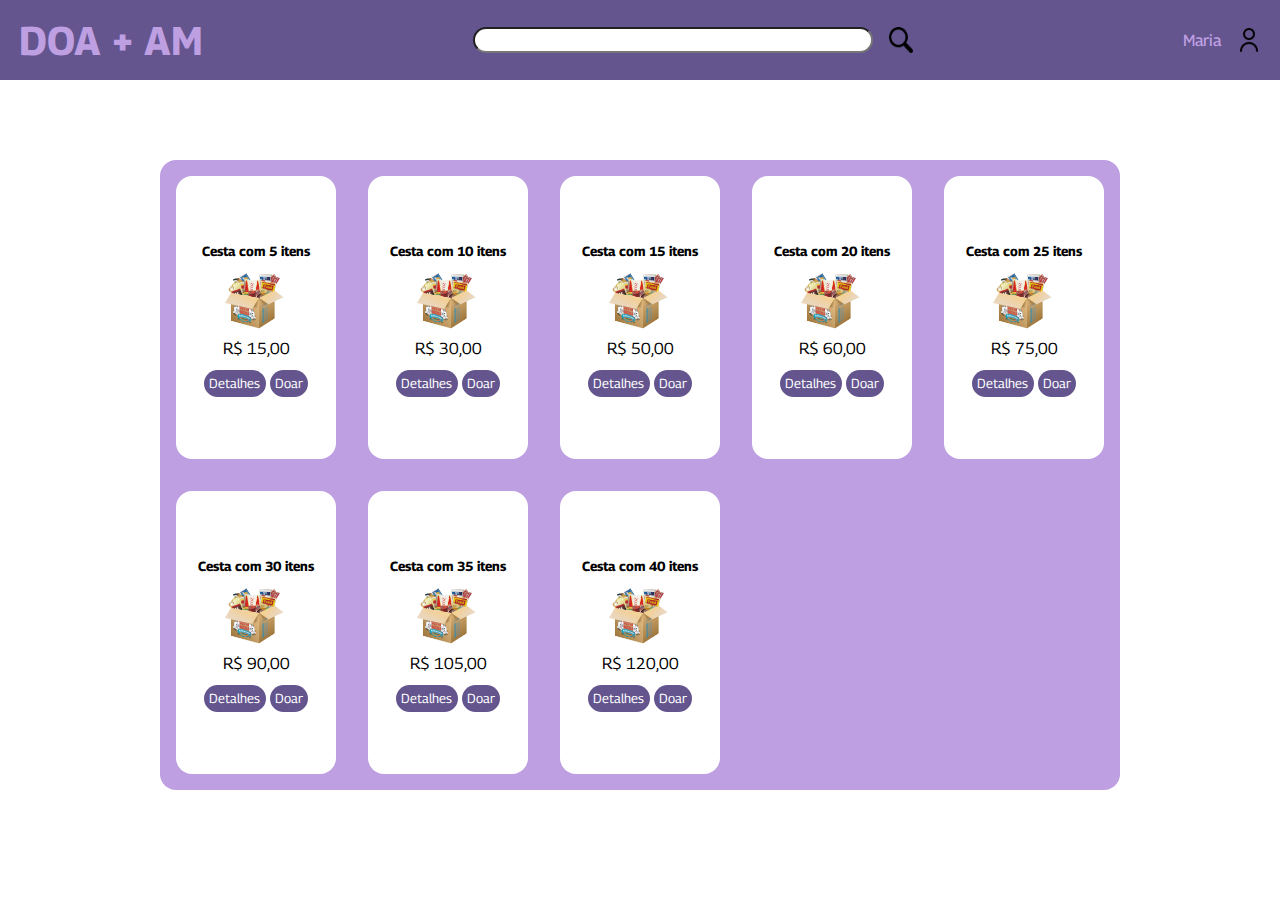
<file: doa.html>
<!DOCTYPE html>
<html lang="pt-br">
<head>
    <meta charset="UTF-8">
    <meta name="viewport" content="width=device-width, initial-scale=1.0">
    <title>Doa+AM</title>
    <link rel="stylesheet" href="style.css">
</head>
<body class="corpo-doa">
    <header >
        <nav class="cabecalho">
            <div class="cabecalho__maior">
                    
                    <div>
                        <a href="index.html" class="cabecalho__titulo">DOA + AM</a>
                    </div>
                    <div class="pesquisa">
                        <input class="cabecalho__pesquisa__caixa" type="text">
                        <img class="cabrrcalho__pesquisa__lupa" src="img/lupa.png" alt="">
                    </div>
                <div class="cabecalho__login">
                    <p>Maria</p>
                    <img class="cabecalho__login__icone" src="img/do-utilizador.png" alt="">
                </div>
            </div>
        </nav>
    </header>
    <main class="corpo-doa-main">
        <section class="container-principal">
            <div class="card">
                <div class="card__texto">
                    <h5>Cesta com 5 itens</h5>
                    <img class="card__imagem" src="img/cesta.png" alt="">
                    <p>R$ 15,00</p>
                </div>
                <div class="card__botoes">
                    <a class="card__botoes__botao" href="">Detalhes</a>
                    <a class="card__botoes__botao" href="">Doar</a>
                </div>
            </div>
            <div class="card">
                <div class="card__texto">
                    <h5>Cesta com 10 itens</h5>
                    <img class="card__imagem" src="img/cesta.png" alt="">
                    <p>R$ 30,00</p>
                </div>
                <div class="card__botoes">
                    <a class="card__botoes__botao" href="">Detalhes</a>
                    <a class="card__botoes__botao" href="">Doar</a>
                </div>
            </div>
            <div class="card">
                <div class="card__texto">
                    <h5>Cesta com 15 itens</h5>
                    <img class="card__imagem" src="img/cesta.png" alt="">
                    <p>R$ 50,00</p>
                </div>
                <div class="card__botoes">
                    <a class="card__botoes__botao" href="">Detalhes</a>
                    <a class="card__botoes__botao" href="">Doar</a>
                </div>
            </div>
            <div class="card">
                <div class="card__texto">
                    <h5>Cesta com 20 itens</h5>
                    <img class="card__imagem" src="img/cesta.png" alt="">
                    <p>R$ 60,00</p>
                </div>
                <div class="card__botoes">
                    <a class="card__botoes__botao" href="">Detalhes</a>
                    <a class="card__botoes__botao" href="">Doar</a>
                </div>
            </div>
            <div class="card">
                <div class="card__texto">
                    <h5>Cesta com 25 itens</h5>
                    <img class="card__imagem" src="img/cesta.png" alt="">
                    <p>R$ 75,00</p>
                </div>
                <div class="card__botoes">
                    <a class="card__botoes__botao" href="">Detalhes</a>
                    <a class="card__botoes__botao" href="">Doar</a>
                </div>
            </div>
            <div class="card">
                <div class="card__texto">
                    <h5>Cesta com 30 itens</h5>
                    <img class="card__imagem" src="img/cesta.png" alt="">
                    <p>R$ 90,00</p>
                </div>
                <div class="card__botoes">
                    <a class="card__botoes__botao" href="">Detalhes</a>
                    <a class="card__botoes__botao" href="">Doar</a>
                </div>
            </div>
            <div class="card">
                <div class="card__texto">
                    <h5>Cesta com 35 itens</h5>
                    <img class="card__imagem" src="img/cesta.png" alt="">
                    <p>R$ 105,00</p>
                </div>
                <div class="card__botoes">
                    <a class="card__botoes__botao" href="">Detalhes</a>
                    <a class="card__botoes__botao" href="">Doar</a>
                </div>
            </div>
            <div class="card">
                <div class="card__texto">
                    <h5>Cesta com 40 itens</h5>
                    <img class="card__imagem" src="img/cesta.png" alt="">
                    <p>R$ 120,00</p>
                </div>
                <div class="card__botoes">
                    <a class="card__botoes__botao" href="">Detalhes</a>
                    <a class="card__botoes__botao" href="">Doar</a>
                </div>
            </div>
        </section>
    </main>
</body>
</html>
</file>
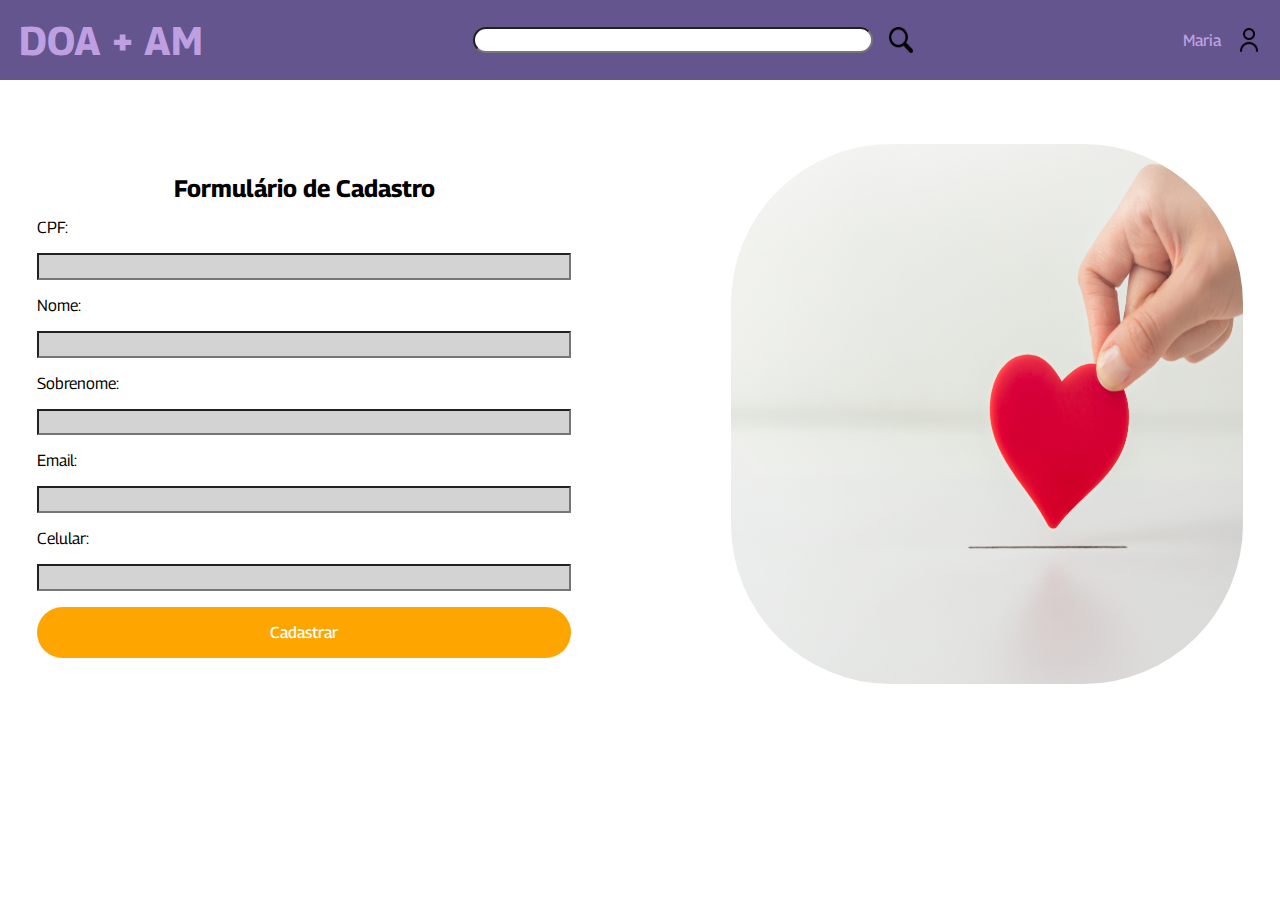
<file: forms.html>
<!DOCTYPE html>
<html lang="pt-br">
<head>
    <meta charset="UTF-8">
    <meta name="viewport" content="width=device-width, initial-scale=1.0">
    <title>Doa+AM</title>
    <link rel="stylesheet" href="style.css">
</head>
<body class="background-forms">
    <header >
        <nav class="cabecalho">
            <div class="cabecalho__maior">
                    
                    <div>
                        <a href="index.html" class="cabecalho__titulo">DOA + AM</a>
                    </div>
                    <div class="pesquisa">
                        <input class="cabecalho__pesquisa__caixa" type="text">
                        <img class="cabrrcalho__pesquisa__lupa" src="img/lupa.png" alt="">
                    </div>
                <div class="cabecalho__login">
                    <p>Maria</p>
                    <img class="cabecalho__login__icone" src="img/do-utilizador.png" alt="">
                </div>
            </div>
        </nav>
    </header>
    <main class="corpo">
        <section class="corpo__textos-forms">
            <h2 class="titulo-forms">Formulário de Cadastro</h2>
            <p>CPF:</p>
            <input class="forms-caixa" type="text">
            <p>Nome:</p>
            <input class="forms-caixa" type="text">
            <p>Sobrenome: </p>
            <input class="forms-caixa" type="text">
            <p>Email:</p>
            <input class="forms-caixa" type="text">
            <p>Celular:</p>
            <input class="forms-caixa" type="text">
            <a class="botao-cadastro" href="">Cadastrar</a>
        </section>
        <section>
            <img class="imagem-principal" src="img/doa-2.png" alt="">
        </section>
    </main>
</body>
</html>
</file>
<file: style.css>
@import url('https://fonts.googleapis.com/css2?family=Georama:ital,wght@0,100..900;1,100..900&display=swap');

* {
    margin: 0;
    padding: 0;
    box-sizing: border-box;
}

:root {
    --cor-cabecalho: #64558E;
    --cor-cabecalho-menor: #8FD295FA;
    --cor-fundo: #BE9FE1;
    --cor-caixa-de-pesquisa: #D9D9D952;
    --cor-botao-login: #46894CFA;
    --cor-card: #D9D9D9;
    --cor-botao-aceito: #8FD295FA;
    --cor-botao-nao: #E27A7AFA;
    --cor-texto: #484747;

    --font-principal: "Georama", sans-serif;
}

.cabecalho {
    background-color: var(--cor-cabecalho);
    color: var(--cor-fundo);
    display: flex;
    flex-direction: column;
}

.cabecalho__maior {
    display: flex;
    flex-direction: row;
    width: auto;
    justify-content: space-between;
    align-items: center;
    height: 5em;
    padding: 0 1.5%;
}

.cabecalho__menor {
    display: flex;
    flex-direction: row;
    align-items: center;
    width: auto;
    background-color: var(--cor-cabecalho-menor);
    height: 3.375em;
    flex-wrap: wrap;
    gap: 1em;
}

.cabecalho__menor__links {
    text-decoration: none;
    color: var(--cor-fundo);
    font-family: var(--font-principal);
    font-weight: 700;
    padding: 1.1em 8.6%;
}

.cabecalho__pesquisa__caixa{
    width: 30em;
    border-radius: 10em;
    height: 2em;
}
.cabecalho__menor__links:hover {
    background-color: var(--cor-cabecalho);
}

.cabecalho__login__icone {
    width: 1.5em;
}

.cabecalho__logo {
    width: 10em;
}

.cabecalho__titulo {
    font-size: 2.5em;
    font-family: var(--font-principal);
    font-weight: 700;
    text-decoration: none;
    color: var(--cor-fundo);
}

.cabecalho__subtitulo {
    font-size: 1em;
    font-family: var(--font-principal);
    font-weight: 700;
}

.cabecalho__login {
    display: flex;
    gap: 1em;
    align-items: center;
    font-weight: 500;
}

.cabecalho__login__caixa {
    width: 11.25em;
    height: 2em;
    background-color: var(--cor-caixa-de-pesquisa);
}

.pesquisa {
    display: flex;
    gap: 1em;
}

.cabrrcalho__pesquisa__lupa {
    width: 1.5em;
}

.cabecalho__login__link {
    text-decoration: none;
    color: var(--cor-fundo);
    font-family: var(--font-principal);
    font-weight: 700;
    background-color: var(--cor-botao-login);
    border-radius: 0.5em;
    padding: 0.375em 1em;
}

body {
    display: flex;
    flex-direction: column;
    font-family: var(--font-principal);
    background-color: var(--cor-fundo);
    text-align: justify;
}

.corpo-doa {
    background-color: white;
}

.corpo {
    display: flex;
    align-items: center;
    justify-content: center;
    gap: 10em;
    margin: 4em;
    
}

.background-forms{
    background-color: white;
}

.corpo-doa-main {
    display: flex;
    align-items: center;
    justify-content: center;
    margin: 5em 5em;
}

.corpo__textos {
    width: 30%;
    display: flex;
    flex-direction: column;
    gap: 2em;
}

.corpo__textos__titulo {
    font-size: 4em;
    color: white;
}

.corpo__textos__botoes {
    text-decoration: none;
    padding: 1em 2em;
    background-color: white;
    border-radius: 10em;
    width: 40%;
    justify-content: center;
    color: #64558E;
}

.corpo__textos__botoes:hover {
    background-color: #64558E;
    color: white;
}

.imagem-principal {
    width: 40vw;
    height: 60vh;
    border-radius: 10em;
}

.container-principal {
    width: 75vw;
    height: 70vh;
    background-color: #BE9FE1;
    border-radius: 1em;
    display: flex;
    flex-wrap: wrap;
}

.card {
    width: 10em;
    padding: 1em;
    margin: 1em;
    border-radius: 1em;
    display: flex;
    flex-direction: column;
    justify-content: center;
    align-items: center;
    gap: 1em;
    background-color: white;
}

.card__texto {
    display: flex;
    flex-direction: column;
    justify-content: center;
    align-items: center;
    gap: 0.5em;
}

.card__imagem {
    width: 50%;
}


.card__botoes__botao {
    text-decoration: none;
    color: white;
    background-color: #64558E;
    padding: 0.4em 0.4em;
    border-radius: 5em;
    font-size: small;
}

.card__botoes__botao:hover{
    background-color: lightblue;
    color: #64558E;
}

.voltar {
    width: 2em;
    margin: 0 45%;
}

.corpo__textos-forms{
    display: flex;
    flex-direction: column;
    gap: 1em;
    font-family: var(--font-principal);
}

.botao-cadastro {
    text-decoration: none;
    padding: 1em 2em;
    background-color: orange;
    border-radius: 2em;
    color: white;
    text-align: center;
    font-weight: 500;
}

.forms-caixa {
    height: 2em;
    width: 40em;
    background-color: lightgray;
}

.titulo-forms {
    text-align: center;
}

/*

.corpo {
    align-items: center;
    width: 63.31em;
    margin: 5% 15%;
    background-color: var(--cor-caixa-de-pesquisa);
    border-radius: 1em;
    padding: 3em;
}

.corpo__titulo {
    font-size: 1.5em;
    font-family: var(--font-principal);
    font-weight: 700;
    color: var(--cor-botao-login);
}

.corpo__paragrafo {
    text-align: justify;
    font-family: var(--font-principal);
    font-weight: 500;
}

.corpo__imagem {
    width: 10em;
    margin: 2em 20em;
}

.corpo__container {
    display: flex;
    height: 15em;
    margin: 1em 1em;
    padding: 1em 1em;
    background-color: var(--cor-card);
    border-radius: 1em;
    justify-content: space-around;
    font-family: var(--font-principal);
    color: var(--cor-texto);
}

.corpo__container__titulos {
    width: 60%;
}

.corpo__container__titulos__botoes {
    width: auto;
    display: flex;
    justify-content: space-around;
}

.corpo__container__imagem {
    border-radius: 10em;
}

.corpo__container__titulos__linksaceito {
    text-decoration: none;
    padding: 0.2em 0.4em;
    background-color: var(--cor-botao-aceito);
    border-radius: 2em;
    color: var(--cor-texto);
    font-family: var(--font-principal);
    font-weight: 700;
}

.corpo__container__titulos__linksnao {
    text-decoration: none;
    padding: 0.2em 0.4em;
    background-color: var(--cor-botao-nao);
    border-radius: 2em;
    color: var(--cor-texto);
    font-family: var(--font-principal);
    font-weight: 700;
}

.rodape {
    height: 2em;
    display: flex;
    background-color: var(--cor-cabecalho-menor);
    align-items: center;
    justify-content: center;
    color: var(--cor-fundo);
    font-family: var(--font-principal);
    font-weight: 700;
}
</file>
